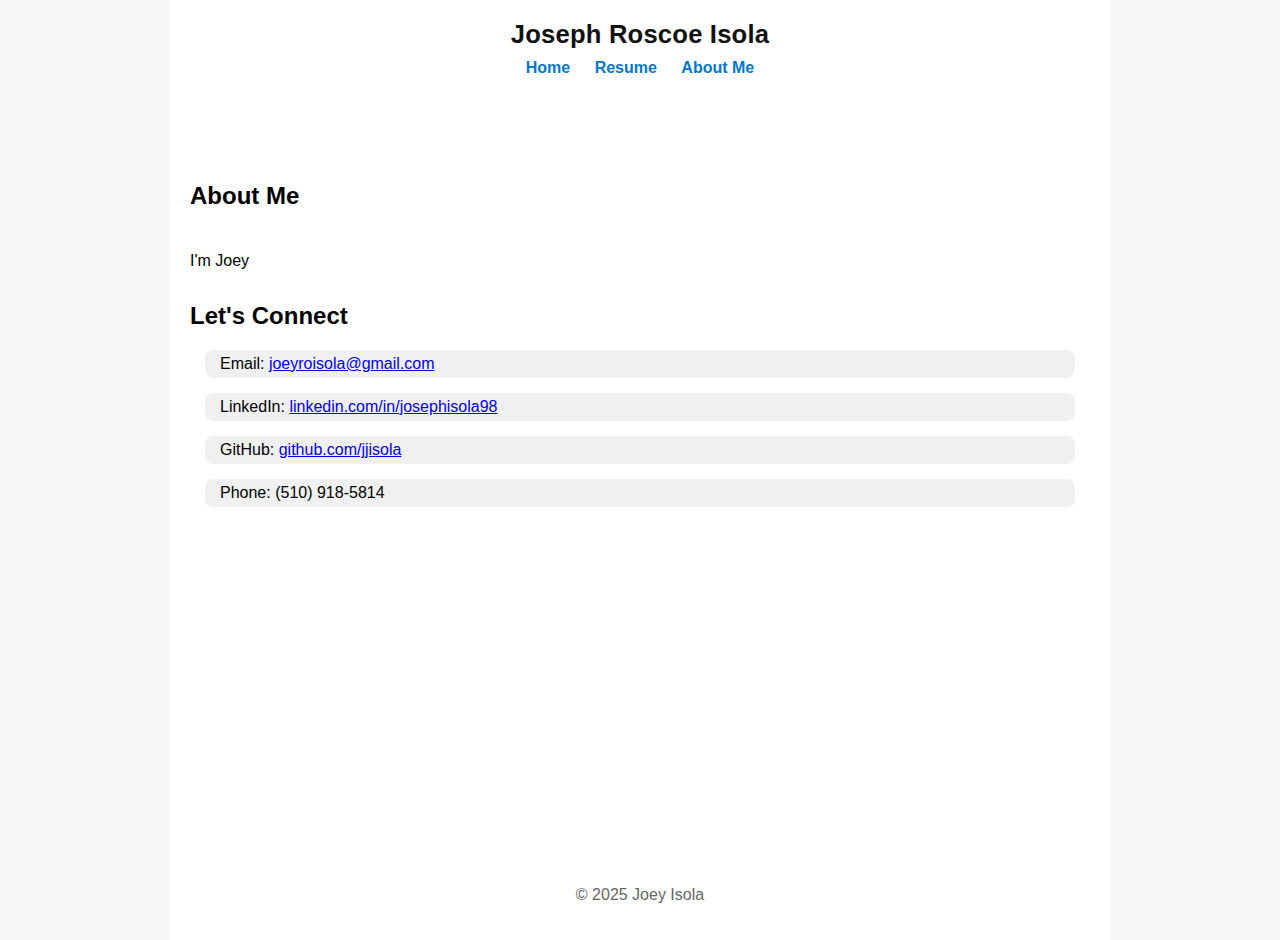
<file: contact.html>
<!DOCTYPE html>
<html lang="en">
<head>
  <meta charset="UTF-8" />
  <title>Contact - Joey Isola</title>
  <meta name="viewport" content="width=device-width, initial-scale=1" />
  <link rel="stylesheet" href="style.css" />
</head>
<body>
  
  <div class="container">
    <header class="site-header">
      <div class="brand"><a href="index.html">Joseph Roscoe Isola</a></div>
      <nav>
        <a href="index.html">Home</a>
        <a href="resume.html">Resume</a>
        <a href="contact.html">About Me</a>
      </nav>
      <!-- Same reserved subhead height for alignment -->
      <div class="subhead placeholder" aria-hidden="true">Automation Engineer • Embedded Systems • Software Developer</div>
    </header>
    
    <main>
      <section class="about">
        <h2>About Me</h2>
        <p>
          I'm Joey
        </p>
      </section>
      <h2>Let's Connect</h2>
      <ul>
        <li>Email: <a href="mailto:joeyroisola@gmail.com">joeyroisola@gmail.com</a></li>
        <li>LinkedIn: <a href="https://www.linkedin.com/in/josephisola98/" target="_blank">linkedin.com/in/josephisola98</a></li>
        <li>GitHub: <a href="https://github.com/jjisola?tab=repositories" target="_blank">github.com/jjisola</a></li>
        <li>Phone: (510) 918-5814</li>
      </ul>
    </main>

    <footer>
      <p>© 2025 Joey Isola</p>
    </footer>
  </div>
</body>
</html>
</file>
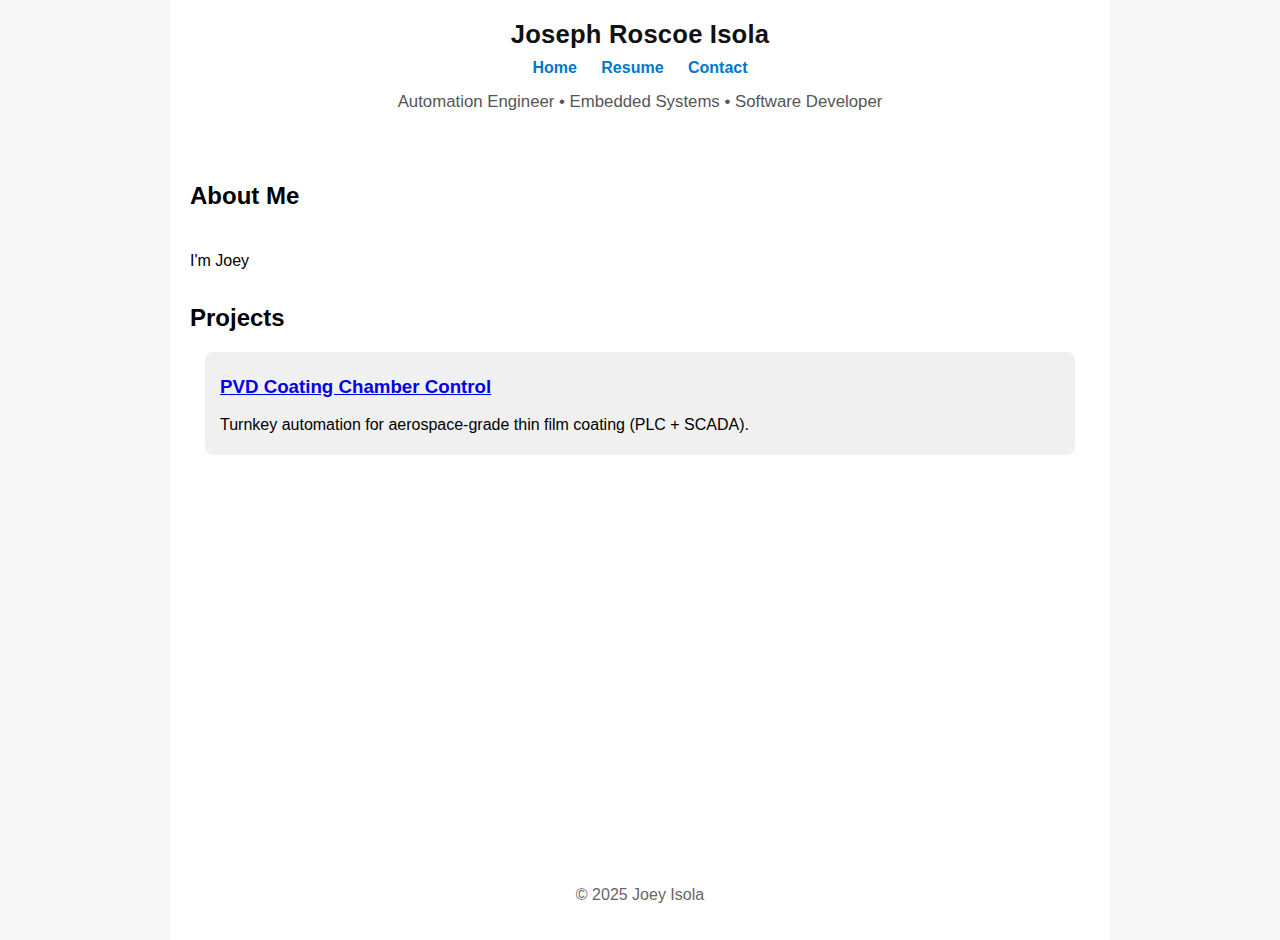
<file: index copy.html>
<!DOCTYPE html>
<html lang="en">
<head>
  <meta charset="UTF-8" />
  <title>Home - Joey Isola</title>
  <meta name="viewport" content="width=device-width, initial-scale=1" />
  <link rel="stylesheet" href="style.css" />
</head>
<body>
  <div class="container">
    <header class="site-header">
      <div class="brand"><a href="index.html">Joseph Roscoe Isola</a></div>
      <nav>
        <a href="index.html">Home</a>
        <a href="resume.html">Resume</a>
        <a href="contact.html">Contact</a>
      </nav>
      <div class="subhead">Automation Engineer • Embedded Systems • Software Developer</div>
    </header>

    <main>
      <section class="about">
        <h2>About Me</h2>
        <p>
          I'm Joey
        </p>
      </section>

      <section class="projects">
        <h2>Projects</h2>
        <ul>
          <li>
            <h3><a href="project1.html">PVD Coating Chamber Control</a></h3>
            <p>Turnkey automation for aerospace-grade thin film coating (PLC + SCADA).</p>
          </li>
          <!-- <li>
            <h3><a href="project2.html">Smart Watering System</a></h3>
            <p>Arduino-based IoT watering with solar power and moisture sensing.</p>
          </li>
          <li>
            <h3><a href="project3.html">Unity Spaceship Game</a></h3>
            <p>Physics-driven simulator with velocity vectors and custom controls.</p>
          </li> -->
        </ul>
      </section>
    </main>

    <footer>
      <p>© 2025 Joey Isola</p>
    </footer>
  </div>
</body>
</html>
</file>
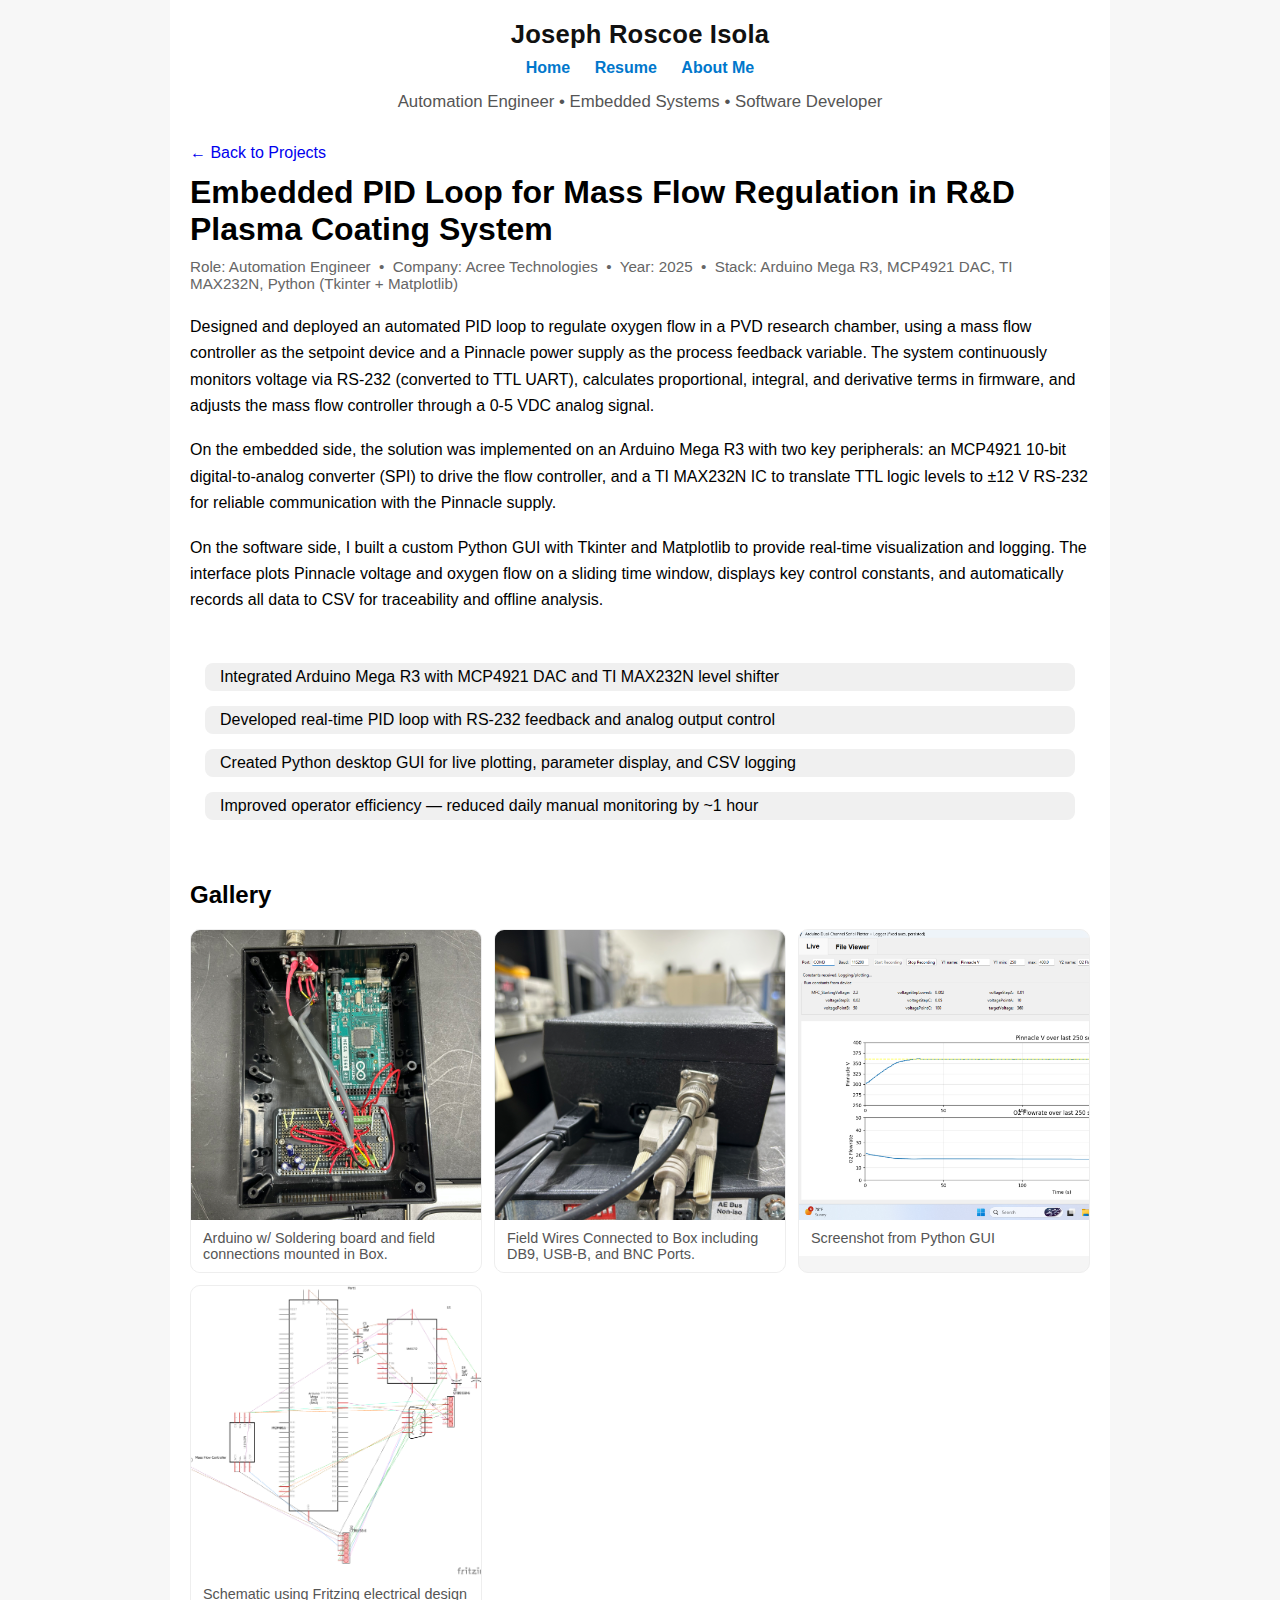
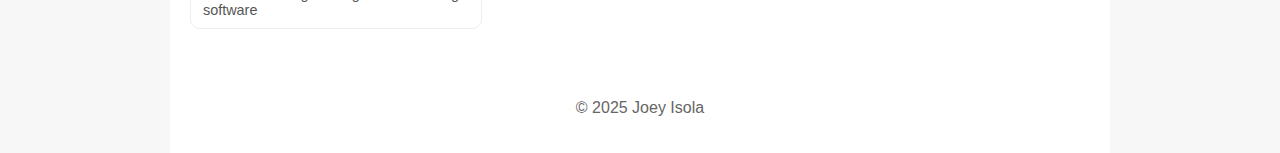
<file: pidloopproject.html>
<!DOCTYPE html>
<html lang="en">
<head>
  <meta charset="UTF-8" />
  <title>Project Title - Joey Isola</title>
  <meta name="viewport" content="width=device-width, initial-scale=1" />
  <link rel="stylesheet" href="style.css" />
  <meta name="description" content="A brief description of this project for SEO/snippets." />
</head>
<body>
  <div class="container">
    <!-- Shared header -->
    <header class="site-header">
      <div class="brand"><a href="index.html">Joseph Roscoe Isola</a></div>
      <nav>
        <a href="index.html">Home</a>
        <a href="resume.html">Resume</a>
        <a href="contact.html">About Me</a>
      </nav>
      <!-- <div class="subhead placeholder" aria-hidden="true">
        Automation Engineer • Embedded Systems • Software Developer
      </div> -->
      <div class="subhead">Automation Engineer • Embedded Systems • Software Developer</div>
    </header>

    <main>
      <!-- Breadcrumb / back link (optional) -->
      <p style="margin: 0 0 12px;">
        <a href="index.html" style="text-decoration:none;">← Back to Projects</a>
      </p>

      <!-- Title & meta -->
      <section class="project-hero">
        <h1 class="project-title">Embedded PID Loop for Mass Flow Regulation in R&D Plasma Coating System</h1>
        <!-- <div class="project-meta">Role: Automation Engineer &nbsp;•&nbsp; Company: Acree Technologies &nbsp;•&nbsp; Year: 2025 &nbsp;•&nbsp; Stack: Arduino Microcontroller, Python TKinter & MatPlotLib GUI</div> -->
         <div class="project-meta">
            Role: Automation Engineer &nbsp;•&nbsp;
            Company: Acree Technologies &nbsp;•&nbsp;
            Year: 2025 &nbsp;•&nbsp;
            Stack: Arduino Mega R3, MCP4921 DAC, TI MAX232N, Python (Tkinter + Matplotlib)
        </div>
        <!-- Optional hero image -->
        <!-- <img class="hero-image" src="images/project-hero.jpg" alt="Wide view of the project setup" loading="lazy"> -->
      </section>

      <!-- Write-up (paragraphs) -->
      <section class="project-content">
        <p>
          <!-- Opening paragraph: high-level summary of what the project is, who it was for,
          and the main outcome or impact. Mention notable constraints or goals. -->
          <!-- Created an Automated PID Loop system using Oxygen Flowrate on a Mass Flow controller as the setpoint variable and a Pinnacle Power supply as the process variable. This system is used on a PVD research and development chamber for Acree Technologies. The Arduino Microcontroller reads voltage from the Pinnacle Power supply via RS-232 to TTL UART, processes proportional, Integral, and Derivative terms, (PID) then sets the oxygen flowrate with a 0-5VDC signal.  -->
           Designed and deployed an automated PID loop to regulate oxygen flow in a PVD research chamber, using a mass flow controller as the setpoint device and a Pinnacle power supply as the process feedback variable. The system continuously monitors voltage via RS-232 (converted to TTL UART), calculates proportional, integral, and derivative terms in firmware, and adjusts the mass flow controller through a 0-5&nbsp;VDC analog signal.
        </p>
        <p>
          <!-- Second paragraph: your responsibilities and the interesting technical bits—architecture, tools, tradeoffs, performance metrics, testing strategy,etc. -->
          <!-- The Arduino Mega R3 Microcontroller two peripheral integrated circuits: a MCP4921 Digital-to-Analog Converter to send a 0-5VDC analog signal to the mass flow controller with a 10-bit resolution using SPI to communicate. And a Texas Instruments MAX232N IC to translate 0-5VDC TTL to and from -12-12VDC RS-232 UART.  -->
           On the embedded side, the solution was implemented on an Arduino Mega R3 with two key peripherals: an MCP4921 10-bit digital-to-analog converter (SPI) to drive the flow controller, and a TI MAX232N IC to translate TTL logic levels to ±12&nbsp;V RS-232 for reliable communication with the Pinnacle supply.
        </p>
        <p>
          <!-- On the front-end, I created a Python GUI that reads the Pinnacle Voltage, Oxygen analog voltage, and time in seconds from the arduino and graphs it on a sliding window for real-time data. As the python program logs starts the process and processes entries, it logs data into a .csv file for preservation of data.  -->
           On the software side, I built a custom Python GUI with Tkinter and Matplotlib to provide real-time visualization and logging. The interface plots Pinnacle voltage and oxygen flow on a sliding time window, displays key control constants, and automatically records all data to CSV for traceability and offline analysis.
        </p>
        <!-- Optional bullets for highlights -->
        <ul>
            <li>Integrated Arduino Mega R3 with MCP4921 DAC and TI MAX232N level shifter</li>
            <li>Developed real-time PID loop with RS-232 feedback and analog output control</li>
            <li>Created Python desktop GUI for live plotting, parameter display, and CSV logging</li>
            <li>Improved operator efficiency — reduced daily manual monitoring by ~1 hour</li>
          <!-- <li>Arduino Mega R3 Microcontroller, MCP4921 10-bit DAC, TI MAX232N TTL-to-RS232 </li>
          <li>Cut physicist time by an hour a day</li>
          <li>Python TKinter with MatPlotLib GUI terminal</li> -->
        </ul>
      </section>

      <!-- Image grid -->
      <section>
        <h2>Gallery</h2>
        <div class="media-grid">
          
            <figure>
                <div class="thumb">
                    <img src="images/IMG_1587.jpg" alt="Control cabinet interior" loading="lazy">
                </div>
                <figcaption>Arduino w/ Soldering board and field connections mounted in Box.</figcaption>
            </figure>
            <figure>
                <div class="thumb">
                    <img src="images/IMG_1588.jpg" alt="Control cabinet interior" loading="lazy">
                </div>
                <figcaption>Field Wires Connected to Box including DB9, USB-B, and BNC Ports.</figcaption>
            </figure>
            <figure>
                <div class="thumb">
                    <img src="images/pygui.png" alt="Control cabinet interior" loading="lazy">
                </div>
                <figcaption>Screenshot from Python GUI</figcaption>
            </figure>
            <figure>
                <div class="thumb">
                    <img src="images/chamber5VoltStepperTB_schem.png" alt="Control cabinet interior" loading="lazy">
                </div>
                <figcaption>Schematic using Fritzing electrical design software</figcaption>
            </figure>
            <!-- <figure>
                <div class="thumb">
                    <img src="images/IMG_1560.jpg" alt="Control cabinet interior" loading="lazy">
                </div>
                <figcaption>Fully Automated Vacuum Chamber.</figcaption>
            </figure> -->

          <!-- Add more figures as needed -->
        </div>
      </section>

      <!-- Optional: Links / code / docs -->
      <!-- <section style="margin-top: 26px;">
        <h2>Links</h2>
        <ul>
          <li><a href="https://github.com/yourrepo" target="_blank" rel="noopener">Source / repo (if public)</a></li>
          <li><a href="resume.html">Related experience on my resume</a></li>
          <li><a href="contact.html">Contact me for details</a></li>
        </ul>
      </section> -->
    </main>

    <footer>
      <p>© 2025 Joey Isola</p>
    </footer>
    <script src="js/lightbox.js" defer></script>
  </div>
</body>
</html>
</file>
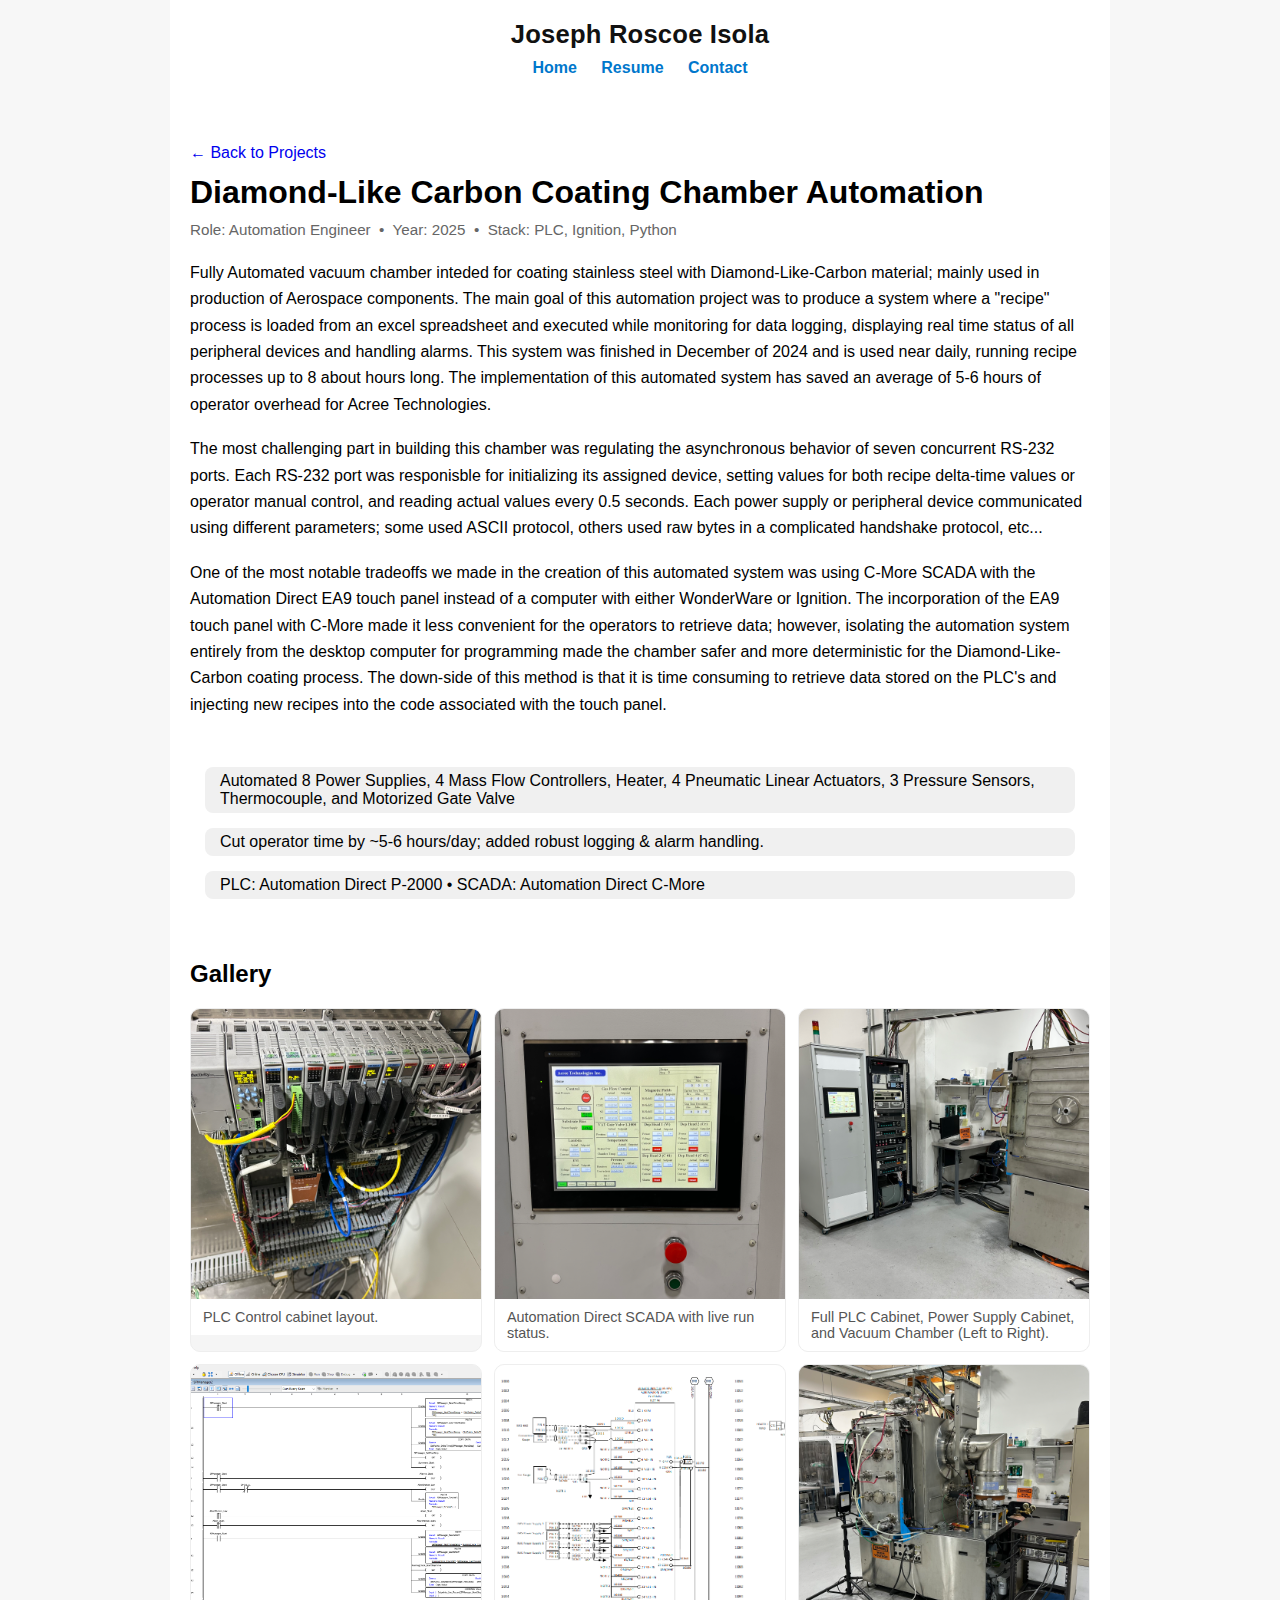
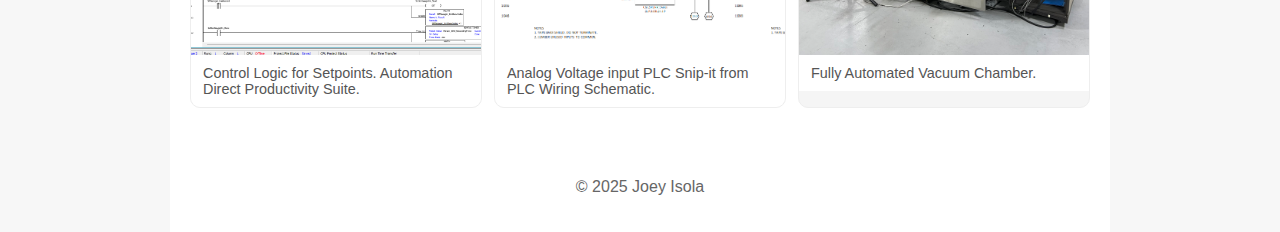
<file: project1.html>
<!DOCTYPE html>
<html lang="en">
<head>
  <meta charset="UTF-8" />
  <title>Project Title – Joey Isola</title>
  <meta name="viewport" content="width=device-width, initial-scale=1" />
  <link rel="stylesheet" href="style.css" />
  <meta name="description" content="A brief description of this project for SEO/snippets." />
</head>
<body>
  <div class="container">
    <!-- Shared header -->
    <header class="site-header">
      <div class="brand"><a href="index.html">Joseph Roscoe Isola</a></div>
      <nav>
        <a href="index.html">Home</a>
        <a href="resume.html">Resume</a>
        <a href="contact.html">Contact</a>
      </nav>
      <div class="subhead placeholder" aria-hidden="true">
        Automation Engineer • Embedded Systems • Software Developer
      </div>
    </header>

    <main>
      <!-- Breadcrumb / back link (optional) -->
      <p style="margin: 0 0 12px;">
        <a href="index.html" style="text-decoration:none;">← Back to Projects</a>
      </p>

      <!-- Title & meta -->
      <section class="project-hero">
        <h1 class="project-title">Diamond-Like Carbon Coating Chamber Automation</h1>
        <div class="project-meta">Role: Automation Engineer &nbsp;•&nbsp; Year: 2025 &nbsp;•&nbsp; Stack: PLC, Ignition, Python</div>
        <!-- Optional hero image -->
        <!-- <img class="hero-image" src="images/project-hero.jpg" alt="Wide view of the project setup" loading="lazy"> -->
      </section>

      <!-- Write-up (paragraphs) -->
      <section class="project-content">
        <p>
          <!-- Opening paragraph: high-level summary of what the project is, who it was for,
          and the main outcome or impact. Mention notable constraints or goals. -->
          Fully Automated vacuum chamber inteded for coating stainless steel with Diamond-Like-Carbon material; mainly used in production of Aerospace components. The main goal of this automation project was to produce a system where a "recipe" process is loaded from an excel spreadsheet and executed while monitoring for data logging, displaying real time status of all peripheral devices and handling alarms. This system was finished in December of 2024 and is used near daily, running recipe processes up to 8 about hours long. The implementation of this automated system has saved an average of 5-6 hours of operator overhead for Acree Technologies.
        </p>
        <p>
          <!-- Second paragraph: your responsibilities and the interesting technical bits—architecture, tools, tradeoffs, performance metrics, testing strategy,etc. -->
          The most challenging part in building this chamber was regulating the asynchronous behavior of seven concurrent RS-232 ports. Each RS-232 port was responisble for initializing its assigned device, setting values for both recipe delta-time values or operator manual control, and reading actual values every 0.5 seconds. Each power supply or peripheral device communicated using different parameters; some used ASCII protocol, others used raw bytes in a complicated handshake protocol, etc... 
        </p>
        <p>
          One of the most notable tradeoffs we made in the creation of this automated system was using C-More SCADA with the Automation Direct EA9 touch panel instead of a computer with either WonderWare or Ignition. The incorporation of the EA9 touch panel with C-More made it less convenient for the operators to retrieve data; however, isolating the automation system entirely from the desktop computer for programming made the chamber safer and more deterministic for the Diamond-Like-Carbon coating process. The down-side of this method is that it is time consuming to retrieve data stored on the PLC's and injecting new recipes into the code associated with the touch panel. 
        </p>
        <!-- Optional bullets for highlights -->
        <ul>
          <li>Automated 8 Power Supplies, 4 Mass Flow Controllers, Heater, 4 Pneumatic Linear Actuators, 3 Pressure Sensors, Thermocouple, and Motorized Gate Valve </li>
          <li>Cut operator time by ~5-6 hours/day; added robust logging & alarm handling.</li>
          <li>PLC: Automation Direct P-2000 • SCADA: Automation Direct C-More</li>
        </ul>
      </section>

      <!-- Image grid -->
      <section>
        <h2>Gallery</h2>
        <div class="media-grid">
          
            <figure>
                <div class="thumb">
                    <img src="images/IMG_1556.jpg" alt="Control cabinet interior" loading="lazy">
                </div>
                <figcaption>PLC Control cabinet layout.</figcaption>
            </figure>
            <figure>
                <div class="thumb">
                    <img src="images/IMG_1555.jpg" alt="Control cabinet interior" loading="lazy">
                </div>
                <figcaption>Automation Direct SCADA with live run status.</figcaption>
            </figure>
            <figure>
                <div class="thumb">
                    <img src="images/IMG_1559.jpg" alt="Control cabinet interior" loading="lazy">
                </div>
                <figcaption>Full PLC Cabinet, Power Supply Cabinet, and Vacuum Chamber (Left to Right).</figcaption>
            </figure>
            <figure>
                <div class="thumb">
                    <img src="images/sqre.png" alt="Control cabinet interior" loading="lazy">
                </div>
                <figcaption>Control Logic for Setpoints. Automation Direct Productivity Suite.</figcaption>
            </figure>
            <figure>
                <div class="thumb">
                    <img src="images/electricalDesign.png" alt="Control cabinet interior" loading="lazy">
                </div>
                <figcaption>Analog Voltage input PLC Snip-it from PLC Wiring Schematic.</figcaption>
            </figure>
            <figure>
                <div class="thumb">
                    <img src="images/IMG_1560.jpg" alt="Control cabinet interior" loading="lazy">
                </div>
                <figcaption>Fully Automated Vacuum Chamber.</figcaption>
            </figure>

          <!-- Add more figures as needed -->
        </div>
      </section>

      <!-- Optional: Links / code / docs -->
      <!-- <section style="margin-top: 26px;">
        <h2>Links</h2>
        <ul>
          <li><a href="https://github.com/yourrepo" target="_blank" rel="noopener">Source / repo (if public)</a></li>
          <li><a href="resume.html">Related experience on my resume</a></li>
          <li><a href="contact.html">Contact me for details</a></li>
        </ul>
      </section> -->
    </main>

    <footer>
      <p>© 2025 Joey Isola</p>
    </footer>
    <script src="js/lightbox.js" defer></script>
  </div>
</body>
</html>
</file>
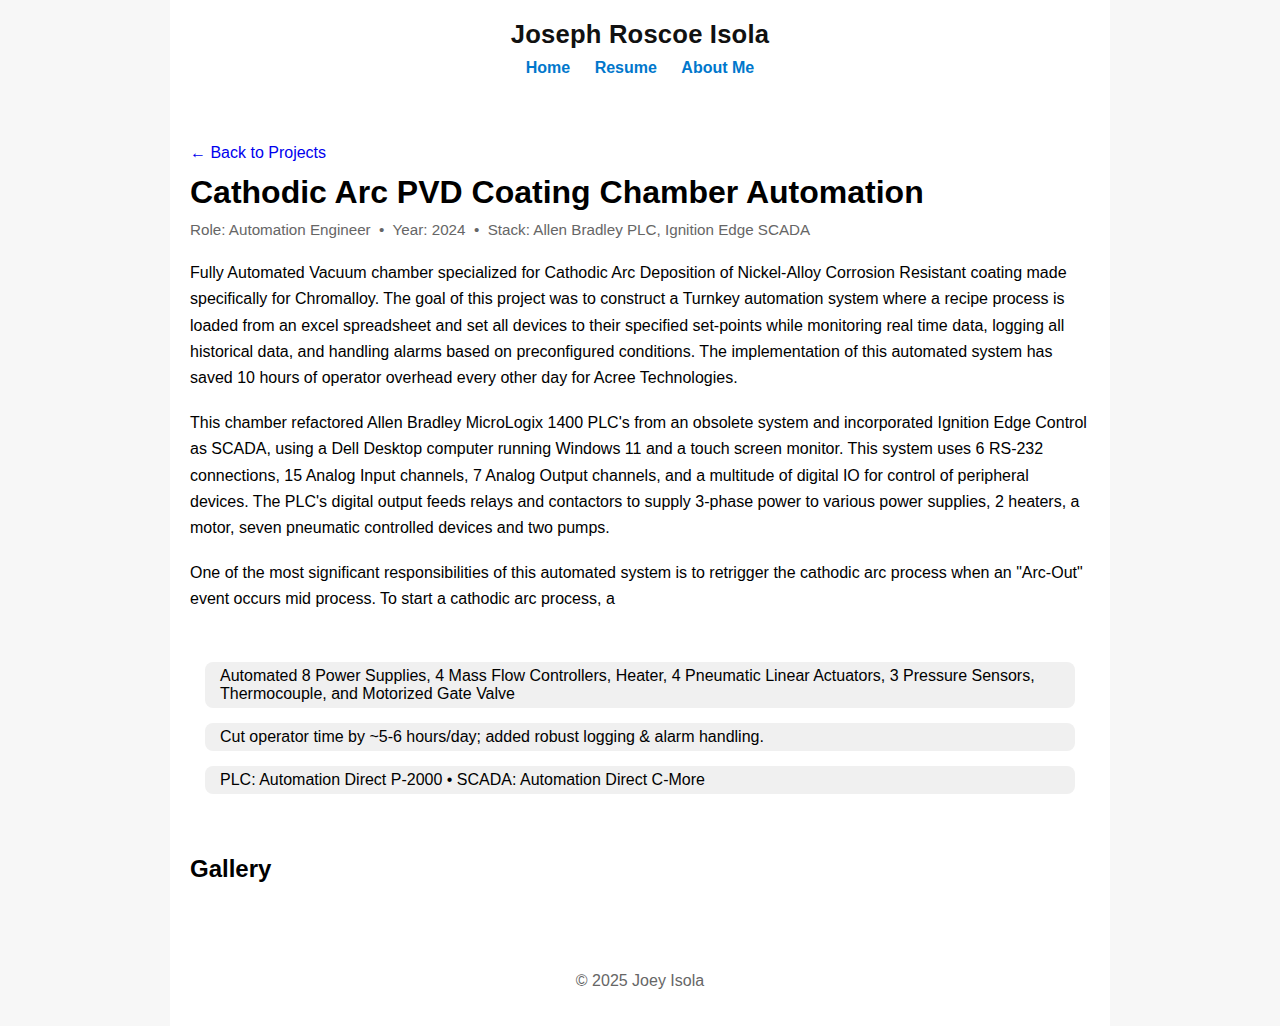
<file: project2.html>
<!DOCTYPE html>
<html lang="en">
<head>
  <meta charset="UTF-8" />
  <title>Project Title - Joey Isola</title>
  <meta name="viewport" content="width=device-width, initial-scale=1" />
  <link rel="stylesheet" href="style.css" />
  <meta name="description" content="A brief description of this project for SEO/snippets." />
</head>
<body>
  <div class="container">
    <!-- Shared header -->
    <header class="site-header">
      <div class="brand"><a href="index.html">Joseph Roscoe Isola</a></div>
      <nav>
        <a href="index.html">Home</a>
        <a href="resume.html">Resume</a>
        <a href="contact.html">About Me</a>
      </nav>
      <div class="subhead placeholder" aria-hidden="true">
        Automation Engineer • Embedded Systems • Software Developer
      </div>
    </header>

    <main>
      <!-- Breadcrumb / back link (optional) -->
      <p style="margin: 0 0 12px;">
        <a href="index.html" style="text-decoration:none;">← Back to Projects</a>
      </p>

      <!-- Title & meta -->
      <section class="project-hero">
        <h1 class="project-title">Cathodic Arc PVD Coating Chamber Automation</h1>
        <div class="project-meta">Role: Automation Engineer &nbsp;•&nbsp; Year: 2024 &nbsp;•&nbsp; Stack: Allen Bradley PLC, Ignition Edge SCADA</div>
        <!-- Optional hero image -->
        <!-- <img class="hero-image" src="images/project-hero.jpg" alt="Wide view of the project setup" loading="lazy"> -->
      </section>

      <!-- Write-up (paragraphs) -->
      <section class="project-content">
        <p>
          <!-- Opening paragraph: high-level summary of what the project is, who it was for,
          and the main outcome or impact. Mention notable constraints or goals. -->
          <!-- Fully Automated vacuum chamber inteded for coating stainless steel with Diamond-Like-Carbon material; mainly used in production of Aerospace components. The main goal of this automation project was to produce a system where a "recipe" process is loaded from an excel spreadsheet and executed while monitoring for data logging, displaying real time status of all peripheral devices and handling alarms. This system was finished in December of 2024 and is used near daily, running recipe processes up to 8 about hours long. The implementation of this automated system has saved an average of 5-6 hours of operator overhead for Acree Technologies. -->
          Fully Automated Vacuum chamber specialized for Cathodic Arc Deposition of Nickel-Alloy Corrosion Resistant coating made specifically for Chromalloy. The goal of this project was to construct a Turnkey automation system where a recipe process is loaded from an excel spreadsheet and set all devices to their specified set-points while monitoring real time data, logging all historical data, and handling alarms based on preconfigured conditions. The implementation of this automated system has saved 10 hours of operator overhead every other day for Acree Technologies.
        </p>
        <p>
          <!-- Second paragraph: your responsibilities and the interesting technical bits—architecture, tools, tradeoffs, performance metrics, testing strategy,etc. -->
          <!-- The most challenging part in building this chamber was regulating the asynchronous behavior of seven concurrent RS-232 ports. Each RS-232 port was responisble for initializing its assigned device, setting values for both recipe delta-time values or operator manual control, and reading actual values every 0.5 seconds. Each power supply or peripheral device communicated using different parameters; some used ASCII protocol, others used raw bytes in a complicated handshake protocol, etc...  -->
          This chamber refactored Allen Bradley MicroLogix 1400 PLC's from an obsolete system and incorporated Ignition Edge Control as SCADA, using a Dell Desktop computer running Windows 11 and a touch screen monitor. This system uses 6 RS-232 connections, 15 Analog Input channels, 7 Analog Output channels, and a multitude of digital IO for control of peripheral devices. The PLC's digital output feeds relays and contactors to supply 3-phase power to various power supplies, 2 heaters, a motor, seven pneumatic controlled devices and two pumps. 
        </p>
        
        <p>
          <!-- One of the most notable tradeoffs we made in the creation of this automated system was using C-More SCADA with the Automation Direct EA9 touch panel instead of a computer with either WonderWare or Ignition. The incorporation of the EA9 touch panel with C-More made it less convenient for the operators to retrieve data; however, isolating the automation system entirely from the desktop computer for programming made the chamber safer and more deterministic for the Diamond-Like-Carbon coating process. The down-side of this method is that it is time consuming to retrieve data stored on the PLC's and injecting new recipes into the code associated with the touch panel.  -->
          One of the most significant responsibilities of this automated system is to retrigger the cathodic arc process when an "Arc-Out" event occurs mid process. To start a cathodic arc process, a 
        </p>
        <!-- Optional bullets for highlights -->
        <ul>
          <li>Automated 8 Power Supplies, 4 Mass Flow Controllers, Heater, 4 Pneumatic Linear Actuators, 3 Pressure Sensors, Thermocouple, and Motorized Gate Valve </li>
          <li>Cut operator time by ~5-6 hours/day; added robust logging & alarm handling.</li>
          <li>PLC: Automation Direct P-2000 • SCADA: Automation Direct C-More</li>
        </ul>
      </section>

      <!-- Image grid -->
      <section>
        <h2>Gallery</h2>
        <div class="media-grid">
          
            <!-- <figure>
                <div class="thumb">
                    <img src="images/IMG_1556.jpg" alt="Control cabinet interior" loading="lazy">
                </div>
                <figcaption>PLC Control cabinet layout.</figcaption>
            </figure>
            <figure>
                <div class="thumb">
                    <img src="images/IMG_1555.jpg" alt="Control cabinet interior" loading="lazy">
                </div>
                <figcaption>Automation Direct SCADA with live run status.</figcaption>
            </figure>
            <figure>
                <div class="thumb">
                    <img src="images/IMG_1559.jpg" alt="Control cabinet interior" loading="lazy">
                </div>
                <figcaption>Full PLC Cabinet, Power Supply Cabinet, and Vacuum Chamber (Left to Right).</figcaption>
            </figure>
            <figure>
                <div class="thumb">
                    <img src="images/sqre.png" alt="Control cabinet interior" loading="lazy">
                </div>
                <figcaption>Control Logic for Setpoints. Automation Direct Productivity Suite.</figcaption>
            </figure>
            <figure>
                <div class="thumb">
                    <img src="images/electricalDesign.png" alt="Control cabinet interior" loading="lazy">
                </div>
                <figcaption>Analog Voltage input PLC Snip-it from PLC Wiring Schematic.</figcaption>
            </figure> -->
            <!-- <figure>
                <div class="thumb">
                    <img src="images/IMG_1560.jpg" alt="Control cabinet interior" loading="lazy">
                </div>
                <figcaption>Fully Automated Vacuum Chamber.</figcaption>
            </figure> -->

          <!-- Add more figures as needed -->
        </div>
      </section>

      <!-- Optional: Links / code / docs -->
      <!-- <section style="margin-top: 26px;">
        <h2>Links</h2>
        <ul>
          <li><a href="https://github.com/yourrepo" target="_blank" rel="noopener">Source / repo (if public)</a></li>
          <li><a href="resume.html">Related experience on my resume</a></li>
          <li><a href="contact.html">Contact me for details</a></li>
        </ul>
      </section> -->
    </main>

    <footer>
      <p>© 2025 Joey Isola</p>
    </footer>
    <script src="js/lightbox.js" defer></script>
  </div>
</body>
</html>
</file>
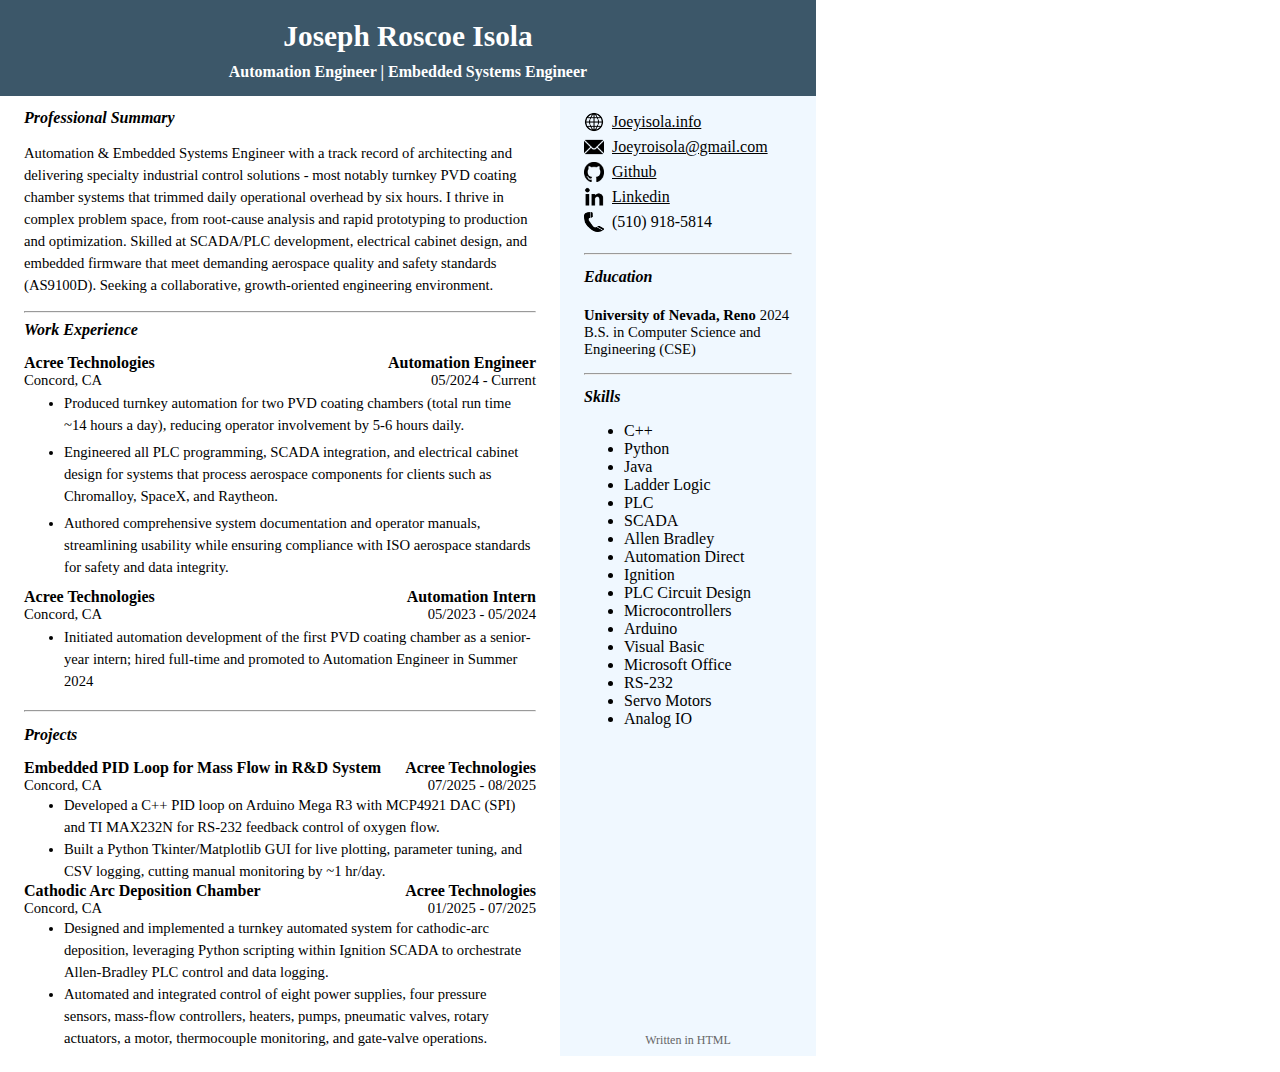
<file: resume-standalone.html>
<!DOCTYPE html>

<html>
    <head>
        <meta charset="utf-8">
        <meta http-equiv="X-UA-Compatible" content="IE=edge">
        <title>Joseph Roscoe Isola - Resume</title>
        <meta name="description" content="">
        <meta name="viewport" content="width=device-width, initial-scale=1">
        <link rel="stylesheet" href="resume.css">
    </head>
    <body>
        <header class="top-section">
            <h1 class="top_name">
                Joseph Roscoe Isola
            </h1>
            <h4 class="top_job">
                Automation Engineer | Embedded Systems Engineer
            </h4>
        </header>
        <main class="main-content">
            <section class="left-column">
                <section class="professional-summary">
                    <h2 class="professional-summary_title">Professional Summary</h2>
                    <p class="professional-summary_p">
                        <!-- Eager and quick-learning Computer Science & Engineering graduate from the University of Nevada, Reno with hands-on experience in designing, developing, and testing software and hardware components. Skilled in languages such as C++, Java, Python, Javascript, PostgreSQL, and NoSQL.  Aspiring to contribute inventive problem solving skills to an engineering team. -->
                        <!-- Automation/Embedded Systems Engineer with proven expertise in developing specialty industrial systems, helping to reduce day-to-day operation overhead time by 6 hours. Extremely fast learner, excelling in problem space and  -->
                         Automation &AMP; Embedded Systems Engineer with a track record of architecting and delivering specialty industrial control solutions - most notably turnkey PVD coating chamber systems that trimmed daily operational overhead by six hours. I thrive in complex problem space, from root-cause analysis and rapid prototyping to production and optimization. Skilled at SCADA/PLC development, electrical cabinet design, and embedded firmware that meet demanding aerospace quality and safety standards (AS9100D). Seeking a collaborative, growth-oriented engineering environment.
                    </p>
                </section>
                <hr class="section-divider">
                <section class="work-experience">
                    <h2 class="work-experience_title">Work Experience</h2>
                    <div class="job1">
                        <header class="job1_header">
                            <div class="job1_first-line">
                                <h3 class="job1_company">Acree Technologies</h3>
                                <h3 class="job1_title">Automation Engineer</h3>
                            </div>
                            <div class="job1_meta">
                                <span class="job1_location">Concord, CA</span>
                                <span class="job1_date">05/2024 - Current</span>
                            </div>
                        </header>
                        <ul>
                            <li>Produced turnkey automation for two PVD coating chambers (total run time ~14 hours a day), reducing operator involvement by 5-6 hours daily.</li>
                            <!-- <li>Responsible for all PLC programming, SCADA, and electrical design, following all safety procedures </li> -->
                            <!-- <li>Managed end-to-end PLC, SCADA, and electical design while adhering to ISO aerospace standards, guaranteeing data integrity and system safety</li> -->
                            <!-- <li>Developed PLC, SCADA, and electrical design </li> -->
                             <li>Engineered all PLC programming, SCADA integration, and electrical cabinet design for systems that process aerospace components for clients such as Chromalloy, SpaceX, and Raytheon.</li>
                             <li>Authored comprehensive system documentation and operator manuals, streamlining usability while ensuring compliance with ISO aerospace standards for safety and data integrity.</li>
                        </ul>
                    </div>
                    <div class="job1">
                        <header class="job1_header">
                            <div class="job1_first-line">
                                <h3 class="job1_company">Acree Technologies</h3>
                                <h3 class="job1_title">Automation Intern</h3>
                            </div>
                            <div class="job1_meta">
                                <span class="job1_location">Concord, CA</span>
                                <span class="job1_date">05/2023 - 05/2024</span>
                            </div>
                        </header>
                        <ul>
                            <!-- <li>Started development on automation of first PVD coating chamber while in my senior year of college, was hired and promoted summer of 2024</li> -->
                            <!-- <li>did that</li> -->
                             <li>Initiated automation development of the first PVD coating chamber as a senior-year intern; hired full-time and promoted to Automation Engineer in Summer 2024</li>
                        </ul>
                    </div>
                </section>
                <hr class="section-divider">
                <section class="projects">
                    <h2 class="projects_title">Projects</h2>
                    <!-- <div class="project1">
                        <header class="project1_header">
                            <div class="project1_first-line">
                                <h3 class="project1_title">Smart Watering System</h3>
                                <h3 class="project1_reason">Hobby Project</h3>
                            </div>
                            <div class="project1_second-line">
                                <span class="project1_location">Oakland, CA</span>
                                <span class="project1_date">2025 - Current</span>
                            </div>
                        </header>
                        <ul>
                            <li>Arduino Microcontroller used to monitor soil moisture levels and water a small Fava Bean garden. </li>
                            <li>Incorporated capacitive moisture sensors, 4-20mA water level sensor for water tank, motorized ball valves</li>
                        </ul>
                            
                        
                    </div> -->
                    <div class="project1">
                        <header class="project1_header">
                            <div class="project1_first-line">
                                <h3 class="project1_title">Embedded PID Loop for Mass Flow in R&D System</h3>
                                <h3 class="project1_reason">Acree Technologies</h3>
                            </div>
                            <div class="project1_second-line">
                                <span class="project1_location">Concord, CA</span>
                                <span class="project1_date">07/2025 - 08/2025</span>
                            </div>
                        </header>
                        <ul>
                             <li>Developed a C++ PID loop on Arduino Mega R3 with MCP4921 DAC (SPI) and TI MAX232N for RS-232 feedback control of oxygen flow.</li>
                             <li>Built a Python Tkinter/Matplotlib GUI for live plotting, parameter tuning, and CSV logging, cutting manual monitoring by ~1 hr/day.</li>

                        </ul>
                            
                        
                    </div>
                    <div class="project1">
                        <header class="project1_header">
                            <div class="project1_first-line">
                                <h3 class="project1_title">Cathodic Arc Deposition Chamber</h3>
                                <h3 class="project1_reason">Acree Technologies</h3>
                            </div>
                            <div class="project1_second-line">
                                <span class="project1_location">Concord, CA</span>
                                <span class="project1_date">01/2025 - 07/2025</span>
                            </div>
                        </header>
                        <ul>
                            <!-- <li>Designed and implemented a turnkey automated system for cathodic-arc nickel-alloy deposition using Allen Bradley PLC's with Ignition SCADA.</li> -->
                             <li>Designed and implemented a turnkey automated system for cathodic-arc deposition, leveraging Python scripting within Ignition SCADA to orchestrate Allen-Bradley PLC control and data logging.</li>
                            <!-- <li>Automated and integrated control of eight power supplies, four pressure sensors, two mass-flow controllers, two heaters, two pumps, multiple pneumatic valves, four rotary actuators, a motor, thermocouple monitoring, and gate-valve operations</li> -->
                             <li>Automated and integrated control of eight power supplies, four pressure sensors, mass-flow controllers, heaters, pumps, pneumatic valves, rotary actuators, a motor, thermocouple monitoring, and gate-valve operations.</li>
                        </ul>
                            
                        
                    </div>
                    
                    <!-- <div class="project2">
                        <header>
                            <h3 class="project2_title">Automated Cathodic Arc PVD Chamber</h3>
                            <span class="project2_location">Concord, CA</span>
                            <span class="project2_date">2024 - 2025</span>
                            span.
                            <ul>
                                <li>Made with Allen Bradly PLC's and Ignition Edge SCADA</li>
                                <li>fully automated process for Plasma Vapor Deposition of Nickel Alloy</li>
                            </ul>
                            
                        </header>
                    </div>
                    <div class="project3">
                        <header>
                            <h3 class="project3_title">Automated Cathodic Arc PVD Chamber</h3>
                            <span class="project3_location">Concord, CA</span>
                            <span class="project3_date">2024 - 2025</span>
                            span.
                            <ul>
                                <li>Made with Allen Bradly PLC's and Ignition Edge SCADA</li>
                                <li>fully automated process for Plasma Vapor Deposition of Nickel Alloy</li>
                            </ul>
                            
                        </header>
                    </div> -->
                </section>
            </section>
            <aside class="right-column">
                <div class="right-column-container">
                    <section class="social">
                        <ul class="links">
                            <li>
                                <img src="website_icon.png" alt="Email Icon" class="website-icon">
                                <a href="https://joeyisola.info" class="mail-link">Joeyisola.info</a>
                            </li>
                            <li>
                                <img src="mail.png" alt="Email Icon" class="mail-icon">
                                <a href="mailto:joeyroisola@gmail.com" class="mail-link">Joeyroisola@gmail.com</a>
                            </li>
                            <li>
                                <img src="github2.png" alt="Github Icon" class="github-icon">
                                <a href="https://github.com/jjisola?tab=repositories" class="github-link">Github</a>
                            </li>
                            <li>
                                <img src="linkedin.png" alt="Linkedin icon" class="linkedin-icon">
                                <a href="https://www.linkedin.com/in/josephisola98/" class="linkedin-link">Linkedin</a>
                            </li>
                            <li>
                                <img src="phone.png" alt="Phone icon" class="phone-icon">
                                (510) 918-5814
                            </li>
                        </ul>
                    </section>
                    <hr class="section2-divider">
                    <section class="education">
                        <h2 class="education_title">Education</h2>
                        <div class="education_header">
                            <span class="education_schoolname">University of Nevada, Reno</span>
                            <span class="education_year">2024</span>
                        </div>
                        <p class="education_major">B.S. in Computer Science and Engineering (CSE)</p>
                    </section>
                    <hr class="section2-divider">
                    <section class="skills">
                        <h2 class="skills_title">Skills</h2>
                        <ul>
                            <li>C++</li>
                            <li>Python</li>
                            <li>Java</li>
                            <li>Ladder Logic</li>
                            <li>PLC</li>
                            <li>SCADA</li>
                            <li>Allen Bradley</li>
                            <li>Automation Direct</li>
                            <li>Ignition</li>
                            <li>PLC Circuit Design</li>
                            <li>Microcontrollers</li>
                            <li>Arduino</li>
                            <li>Visual Basic</li>
                            <li>Microsoft Office</li>
                            <li>RS-232</li>
                            <li>Servo Motors</li>
                            <li>Analog IO</li>

                        </ul>
                    </section>
                    <div class="html_note">Written in HTML</div>
                </div>
                
            </aside>
            
        </main>
    </body>
</html>
</file>
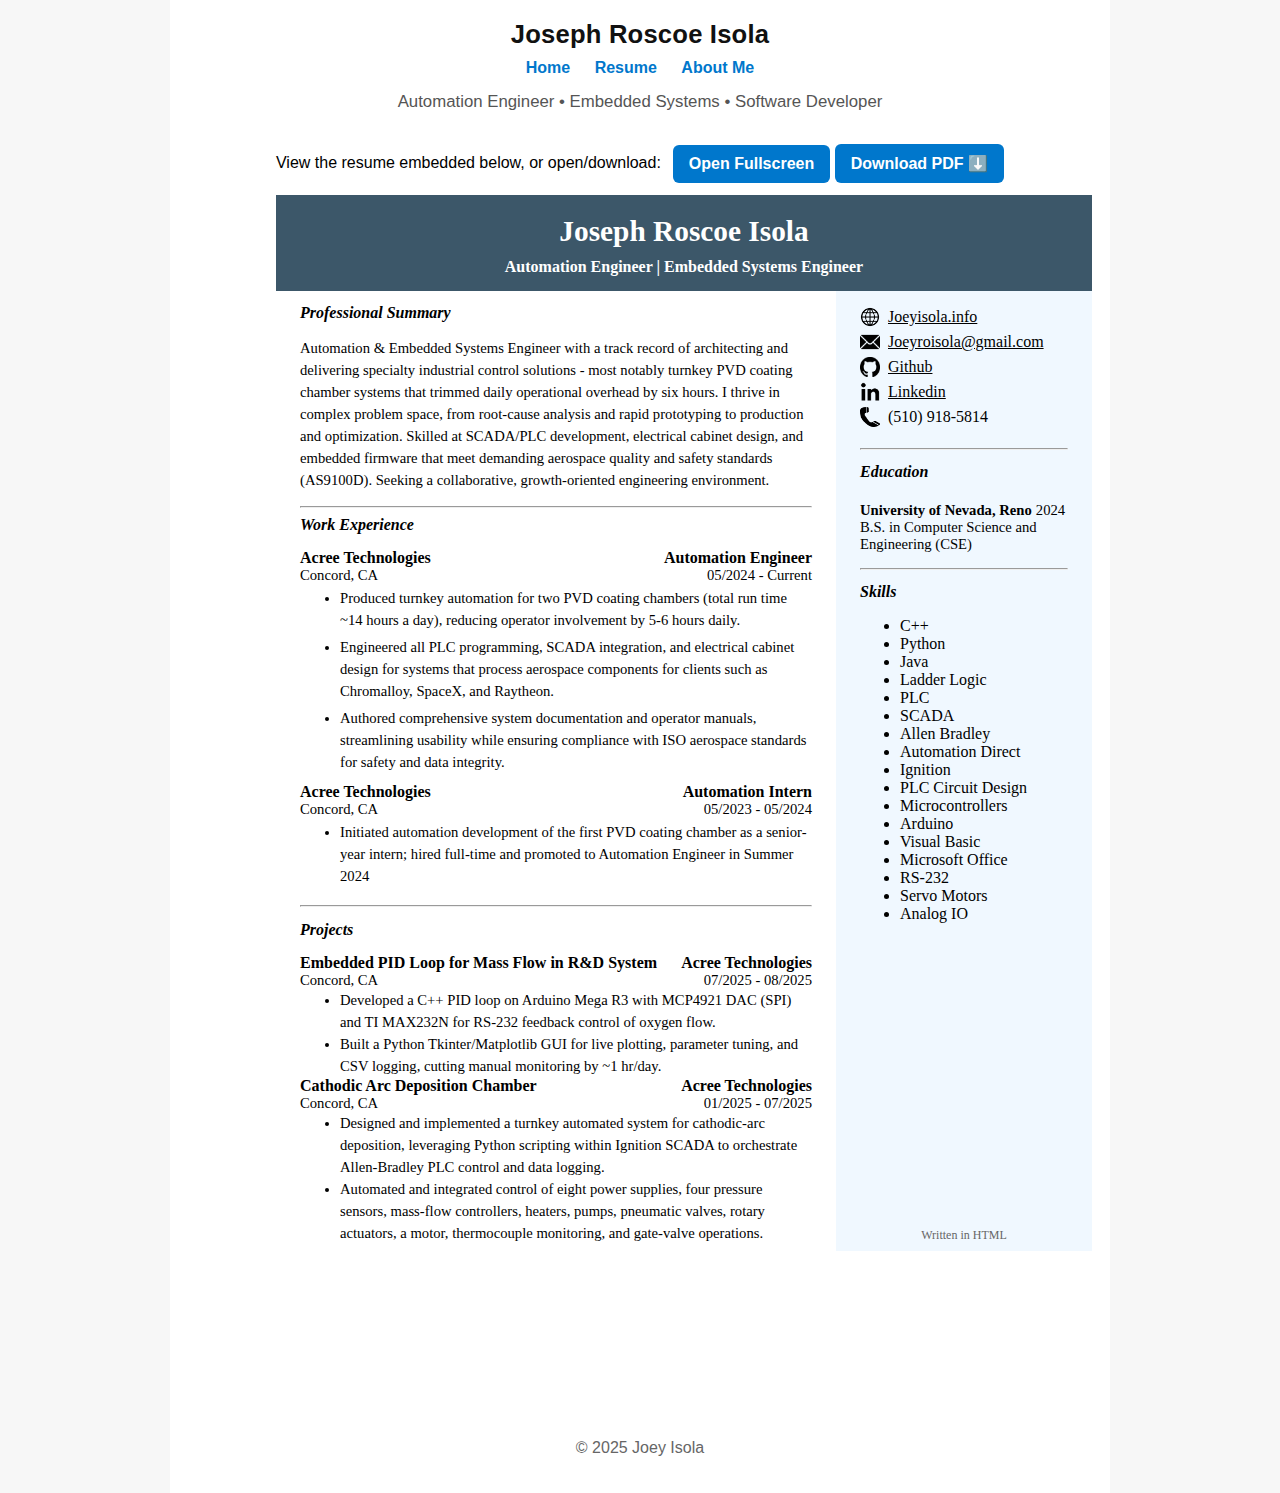
<file: resume.html>
<!DOCTYPE html>
<html lang="en">
<head>
  <meta charset="UTF-8" />
  <title>Resume - Joey Isola</title>
  <meta name="viewport" content="width=device-width, initial-scale=1" />
  <link rel="stylesheet" href="style.css" />
  <style>
    .resume-wrap { max-width: 900px; margin: 0 auto; }
    .resume-toolbar {
      display: flex; justify-content: space-between; align-items: center;
      gap: 12px; margin-bottom: 12px; flex-wrap: wrap;
    }
    .resume-frame {
      width: 100%; height: 1200px; border: 1px solid #e0e0e0; border-radius: 8px; background: #fff;
    }
    @media (max-width: 600px) { .resume-frame { height: 1600px; } }
  </style>
</head>
<body>
  <div class="container">
    <header class="site-header">
      <div class="brand"><a href="index.html">Joseph Roscoe Isola</a></div>
      <nav>
        <a href="index.html">Home</a>
        <a href="resume.html">Resume</a>
        <a href="contact.html">About Me</a>
      </nav>
      <!-- Keep the exact same space as Home, but hide the text -->
      <!-- <div class="subhead placeholder" aria-hidden="true">Automation Engineer • Embedded Systems • Software Developer</div> -->
       <div class="subhead">Automation Engineer • Embedded Systems • Software Developer</div>
    </header>

    <main class="resume-wrap">
      <div class="resume-toolbar">
        <span>View the resume embedded below, or open/download:</span>
        <div>
          <a class="button" href="resume-standalone.html" target="_blank" rel="noopener">Open Fullscreen</a>
          <a class="button" href="Joseph_Isola.pdf" download>Download PDF ⬇️</a>
        </div>
      </div>
      <object class = "res-frame" data="resume-standalone.html" type="text/html" width="120%" height="1200">
        <a href="resume-standalone.html">View Resume</a>
      </object>
      <!-- <iframe class="resume-frame" src="resume-standalone.html" title="Resume - Joseph Roscoe Isola"></iframe> -->

      <noscript>JavaScript is disabled. <a href="resume-standalone.html">Open the resume</a>.</noscript>
    </main>

    <footer>
      <p>© 2025 Joey Isola</p>
    </footer>
  </div>
</body>
</html>
</file>
<file: style.css>
body {
  font-family: Arial, sans-serif;
  background: #f7f7f7;
  margin: 0;
  text-align: center;
}

.container {
  max-width: 900px;
  margin: 0 auto;
  min-height: 100vh;
  background: #fff;
  display: flex;
  flex-direction: column;
  padding: 20px;
}

/* Shared header */
.site-header {
  display: grid;
  grid-template-columns: 1fr;
  gap: 6px;
  margin-bottom: 8px;
}

.brand {
  font-size: 1.6rem;
  font-weight: 800;
  letter-spacing: 0.2px;
}

.brand a {
  color: #111;
  text-decoration: none;
}

nav {
  margin-top: 4px;
}

nav a {
  margin: 0 10px;
  text-decoration: none;
  color: #0077cc;
  font-weight: 600;
}

nav a:hover { text-decoration: underline; }

/* Subhead row: same height everywhere */
.subhead {
  font-size: 1.05rem;
  color: #555;
  min-height: 1.6em;           /* guarantees consistent height */
  display: flex;
  align-items: center;
  justify-content: center;
  margin: 6px 0 20px;
}

/* On pages without a tagline, keep the space but hide text */
.subhead.placeholder {
  visibility: hidden;          /* reserves the exact same space */
}

/* Page content */
main { flex: 1; text-align: left; }

/* Buttons (used on Resume page) */
.button {
  display: inline-block;
  padding: 10px 16px;
  border-radius: 6px;
  text-decoration: none;
  background: #0077cc;
  color: #fff;
  font-weight: 600;
}
.button:hover { background: #005fa3; }

footer { margin-top: 24px; color: #666; }

.res-frame{
  margin-left: 0px;
}

/* About Page*/
.about{
  display: grid;
  gap: 18px;
  margin: 18px 0 28px;
}

.about p{
  line-height: 1.65;
  margin: 0;
}

/* Optional: project cards, etc. */
section { margin: 30px 0; }

.projects ul, main ul { list-style: none; padding: 0; }
.projects li, main ul li {
  margin: 15px;
  padding: 15px;
  padding-top: 5px;
  padding-bottom: 5px;
  background: #f0f0f0;
  border-radius: 8px;
}

/* Project page layout */
.project-hero {
  margin: 10px 0 22px;
}
.project-title {
  font-size: 2rem;
  margin: 0 0 10px;
}
.project-meta {
  color: #666;
  font-size: 0.95rem;
  margin-bottom: 8px;
}

.project-content {
  display: grid;
  gap: 18px;
  margin: 18px 0 28px;
}
.project-content p {
  line-height: 1.65;
  margin: 0;
}

/* Responsive image grid */
.media-grid {
  display: grid;
  gap: 12px;
  grid-template-columns: repeat(3, 1fr);
}
@media (max-width: 900px) {
  .media-grid { grid-template-columns: repeat(2, 1fr); }
}
@media (max-width: 520px) {
  .media-grid { grid-template-columns: 1fr; }
}

.media-grid figure {
  margin: 0;
  background: #f5f5f5;
  border-radius: 10px;
  overflow: hidden;
  border: 1px solid #eee;
}
/* .media-grid img {
  width: 100%;
  height: 220px;
  object-fit: cover;
  display: block;
} */
.media-grid .thumb {
  width: 100%;
  aspect-ratio: 1 / 1;   /* square tiles */
  background: #f5f5f5;
}
.media-grid .thumb img {
  width: 100%;
  height: 100%;
  object-fit: cover;     /* fills the square nicely */
  display: block;
}
.media-grid figcaption {
  font-size: 0.9rem;
  color: #555;
  padding: 10px 12px;
  background: #fff;
}

/* Optional: wide hero image */
.hero-image {
  width: 100%;
  border-radius: 12px;
  border: 1px solid #eee;
  margin: 10px 0 20px;
}

/* Lightbox overlay */
.lightbox {
  position: fixed;
  inset: 0;
  display: none;
  align-items: center;
  justify-content: center;
  padding: 24px;
  background: rgba(0,0,0,0.85);
  z-index: 1000;
}
.lightbox.open { display: flex; }

.lightbox__content {
  position: relative;
  max-width: 95vw;
  max-height: 95vh;
}

.lightbox__img {
  display: block;
  max-width: 95vw;
  max-height: 80vh;
  width: auto;
  height: auto;
  object-fit: contain;
  background: #111;
  border-radius: 10px;
}

.lightbox__caption {
  color: #eee;
  text-align: center;
  margin-top: 10px;
  max-width: 85vw;
}

.lightbox__close,
.lightbox__prev,
.lightbox__next {
  position: absolute;
  border: none;
  cursor: pointer;
  color: #fff;
  background: rgba(0,0,0,0.6);
  padding: 10px 12px;
  border-radius: 10px;
  font-size: 20px;
  line-height: 1;
}

.lightbox__close { top: 10px; right: 10px; }
.lightbox__prev  { top: 50%; left: -12px;  transform: translateY(-50%); }
.lightbox__next  { top: 50%; right: -12px; transform: translateY(-50%); }

@media (max-width: 700px) {
  .lightbox__prev, .lightbox__next { left: 10px; right: 10px; }
}
</file>
<file: resume.css>
/* start */
@import url('https://fonts.googleapis.com/css2?family=Inter:wght@200;300;400;500;600;700&display=swap');

:root{
    --page-width: 8.5in;
    --page-height:11in;
    --left-width: calc(var(--page-width) * (2/3));
    --right-width: calc(var(--page-width) * (1/3));
}
body{
    font-family: 'Times New Roman';
    margin-top: 0px;
    margin-left: 0px;
    margin-right: 0px;
}

/* Name Section */
.top-section{
    width: var(--page-width);
    height:1in;
    text-align: center;
    /* background-color: aliceblue; */
    background-color: #3C5769;
    color: #FFFFFF;
    /* background-color: rgb(240, 240, 240); */

}
.top_name{
    margin-top: 0px;
    padding-top: 20px;
    margin-bottom: 10px;
    font-size: 22pt;
}

.top_job{
    margin-top:0px;
    color: #ffffff;
    
}

/* Main */
.main-content{
    width:var(--page-width);
    display: flex;
    
}
/* Left Side */
.left-column{
    width:var(--left-width);
    height: 10in;
    margin-left: 0.25in;
    margin-right: 0.25in;
}
/* summary */
.professional-summary_title{
    margin-bottom: 15px;
}
.professional-summary_title h2{
    margin-bottom: 0px;
}
.professional-summary_p{
    margin-top: 0px;
    font-size: 11pt;
    line-height: 1.5;
    margin-bottom: 15px;
}

/* work experience */
.work-experience_title{
    margin-top: 0px;
    margin-bottom: 15px;
    padding-bottom: 0px;
}
.job1{
    margin-top: 0px;
    margin-bottom: 0px;
    padding-bottom: 0px;
}
.job1_header{
    margin-top: 0px;
    margin-bottom: 0px;
}
.job1_header h3{
    margin-top: 0px;
}
.job1_first-line{
    padding-top: 0px;
    margin-top: 0px;
    display: flex;
    justify-content: space-between;
}

.job1_meta{
    display: flex;
    justify-content: space-between;
    margin-bottom: 0px;
}
.job1_location{
    font-size: 11pt;
}
.job1_date{
    font-size: 11pt;
}
.job1 ul{
    margin-top: 3px;
    margin-bottom: 0px;
    font-size: 11pt;
    padding-bottom: 5px;
}
.job1 li{
    margin-bottom: 5px;
    line-height: 1.5;
}

/* Projects */

.projects_title{
    margin-bottom: 15px;
}

.project1{
    margin-top: 0px;
    margin-bottom: 0px;
}
.project1_header{
    margin-top: 0px;
    margin-bottom: 0px;
}
.project1_header h3{
    margin-top: 0px;
    margin-bottom: 0px;
}

.project1_first-line{
    display: flex;
    justify-content: space-between;
    margin-top: 0px;
    margin-bottom: 0px;
}
.project1_second-line{
    display: flex;
    justify-content: space-between;
    margin-bottom: 0px;
    font-size: 11pt;
}
.project1 ul{
    margin-top: 0px;
    margin-bottom: 0px;
    font-size: 11pt;
}
.project1 li{
    line-height: 1.5;
}


/* Right Side */
.right-column{
    /* background-color: rgb(240, 240, 240); */
    position: relative;
    background-color: aliceblue;
    width: var(--right-width);
    height: 10in;
}

.right-column-container{
    position: relative;
    margin-left: 0.25in;
    margin-right: 0.25in;
    width: calc(var(--right-width) - 0.5);
    height: 10in;
    /* width: var(--right-width); */
    /* height: 10in; */
}
.website-icon{
    width: 20px;
    height: 20px;
    margin-right: 8px;
}

.mail-icon{
    width: 20px;
    height:20px;
    margin-right: 8px;
}
.github-icon{
    width: 20px;
    height: 20px;
    margin-right: 8px;
}
.linkedin-icon{
    width: 20px;
    height: 20px;
    margin-right: 8px;
}
.phone-icon{
    width: 20px;
    height: 20px;
    margin-right: 8px;
}
.links{

    margin-left: 0px;
    padding-left: 0px;
}
.links li{
    display: flex;
    align-items: center;
    margin-left: 0rem;
    padding-left: 0px;
    padding-bottom: 5px;
    /* font-size: 11pt; */

    /* font-family: 'Courier New', Courier, monospace; */
    
}
.education_title{
    margin-bottom: 20px;
}

.education_schoolname{
    font-size: 11pt;
    font-weight: bold;
    margin-bottom: 0px;
}
.education_year{
    font-size: 11pt;
    font-style: normal;
    margin-bottom: 0px;
}
.education_major{
    font-size: 11pt;
    font-style: Bold;
    margin-top: 0px;
}

.html_note{
    /* position: absolute; */
    position: absolute;
    font-size: 9pt;
    text-align: center;
    width: 100%;
    /* margin-top: 1.0rem; */
    /* left: 0.25in;*/
    bottom: 0.25in; 
    color: #666666;
}

h2{
    font-size: 12pt;
    font-style: italic;
    margin-bottom: 0px;
}
h3{
    font-size: 12pt;
    margin-bottom: 0in;
    font-style: normal;
}

a{
    color: black;
}
</file>
